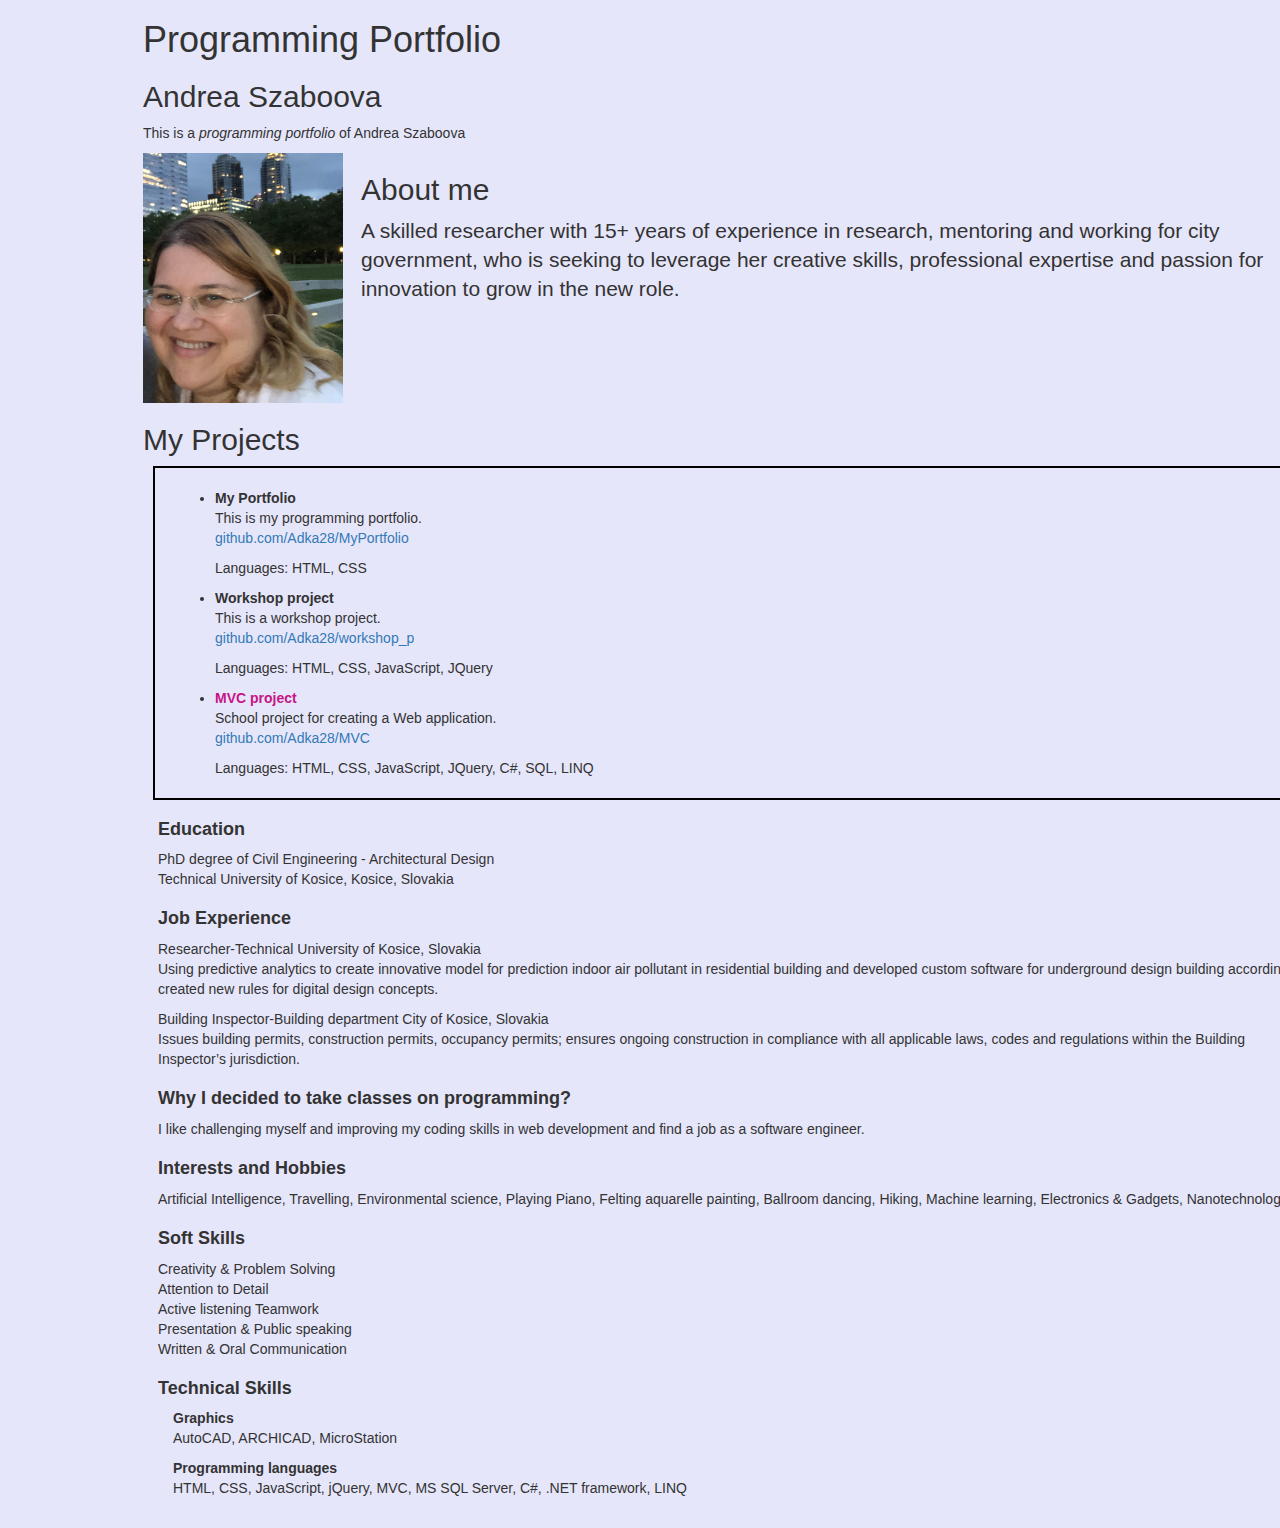
<file: index.html>
﻿<!DOCTYPE html>

<html lang="en" xmlns="http://www.w3.org/1999/xhtml">
<head>
    <meta charset="utf-8" />
    <link rel="stylesheet" href="https://maxcdn.bootstrapcdn.com/bootstrap/3.3.7/css/bootstrap.min.css" integrity="sha384-BVYiiSIFeK1dGmJRAkycuHAHRg32OmUcww7on3RYdg4Va+PmSTsz/K68vbdEjh4u" crossorigin="anonymous">
    <link href="css/styles.css" rel="stylesheet" type="text/css">
    <meta name="viewport" content="width=device-width, initial-scale=1">
    <title>Programming portfolio - Andrea Szaboova</title>
</head>
<body>
    <div class="container">
        <h1>Programming Portfolio</h1>
        <h2>Andrea Szaboova</h2>
        <p>This is a <em>programming portfolio</em> of Andrea Szaboova</p>
    </div>
    <div class="container">
        <img class="main" src="andrea_photo.JPG" alt="Andrea Szaboova">
        <div class="container">
            <h2>About me</h2>
            <p class="lead">
                A skilled researcher with 15+ years of experience in research, mentoring and working for city government, who is seeking to leverage her creative skills, professional expertise and passion for innovation to grow in the new role.
            </p>
        </div>
        <div>
            <h2>My Projects</h2>
            <div class="my-border container" align="left">
                <ul>
                    <li class="project-list">
                        <strong>My Portfolio</strong>
                        <p>
                            This is my programming portfolio.
                            <br>
                            <a href="https://github.com/Adka28/MyPortfolio">github.com/Adka28/MyPortfolio</a>
                        </p>
                        <p>
                            Languages: HTML, CSS
                        </p>
                    </li>
                    <li class="project-list">
                        <strong>Workshop project</strong>
                        <p>
                            This is a workshop project.
                            <br>
                            <a href="https://github.com/Adka28/workshop_p">github.com/Adka28/workshop_p</a>
                        </p>
                        <p>
                            Languages: HTML, CSS, JavaScript, JQuery
                        </p>
                    </li>
                    <li class="project-list">
                        <strong><span style="color: mediumvioletred;">MVC project</span></strong></strong>
                        <p>
                            School project for creating a Web application.
                            <br>
                            <a href="">github.com/Adka28/MVC</a>
                        </p>
                        <p>
                            Languages: HTML, CSS, JavaScript, JQuery, C#, SQL, LINQ
                        </p>
                    </li>
                </ul>
            </div>
        </div>
        <div class="container">
            <h4><strong>Education</strong></h4>
            <p>
                PhD degree of Civil Engineering - Architectural Design
                <br />
                Technical University of Kosice, Kosice, Slovakia
            </p>
        </div>
        <div class="container">
            <h4><strong>Job Experience</strong></h4>
            <p>
                Researcher-Technical University of Kosice, Slovakia
                <br />
                Using predictive analytics to create innovative model for prediction indoor air pollutant in residential building and developed custom software for underground design building according created new rules for digital design concepts.
            </p>
            <p>
                Building Inspector-Building department City of Kosice, Slovakia
                <br />
                Issues building permits, construction permits, occupancy permits; ensures ongoing construction in compliance with all applicable laws, codes and regulations within the Building Inspector’s jurisdiction.
            </p>
        </div>
        <div class="container">
            <h4><strong>Why I decided to take classes on programming?</strong></h4>
            <p>
                I like challenging myself and improving my coding skills in web development and find a job as a software engineer.
            </p>
        </div>
        <div class="container">
            <h4><strong>Interests and Hobbies</strong></h4>
            <p>
                Artificial Intelligence,
                Travelling,
                Environmental science,
                Playing Piano,
                Felting aquarelle painting,
                Ballroom dancing,
                Hiking,
                Machine learning,
                Electronics & Gadgets,
                Nanotechnology
            </p>
        </div>
        <div class="container">
            <h4><strong>Soft Skills</strong></h4>
            <p>
                Creativity & Problem Solving
                <br />
                Attention to Detail
                <br />
                Active listening Teamwork
                <br />
                Presentation & Public speaking
                <br />
                Written & Oral Communication
            </p>
        </div>
        <div class="container">
            <h4><strong>Technical Skills</strong></h4>
            <div class="container">
                <p>
                    <strong>Graphics</strong>
                    <br />
                    AutoCAD, ARCHICAD, MicroStation
                </p>
                <p>
                    <strong>Programming languages</strong>
                    <br />
                    HTML, CSS, JavaScript, jQuery, MVC, MS SQL Server, C#, .NET framework, LINQ
                </p>
            </div>
        </div>
    </div>
    <br />
</body>
</html>
</file>
<file: css/styles.css>
body {
    font-family: Arial;
    background-color: lavender;
    max-width: 1024px;
    margin: auto
}

img.main {
    float: left;
    margin-right: 18px; 
    width: 200px;
    height: 250px;
}

.my-border {
    border: 2px solid black;
    padding: 10px;
    margin: 10px;
}

.project-list {
    margin: 10px;
}
</file>
